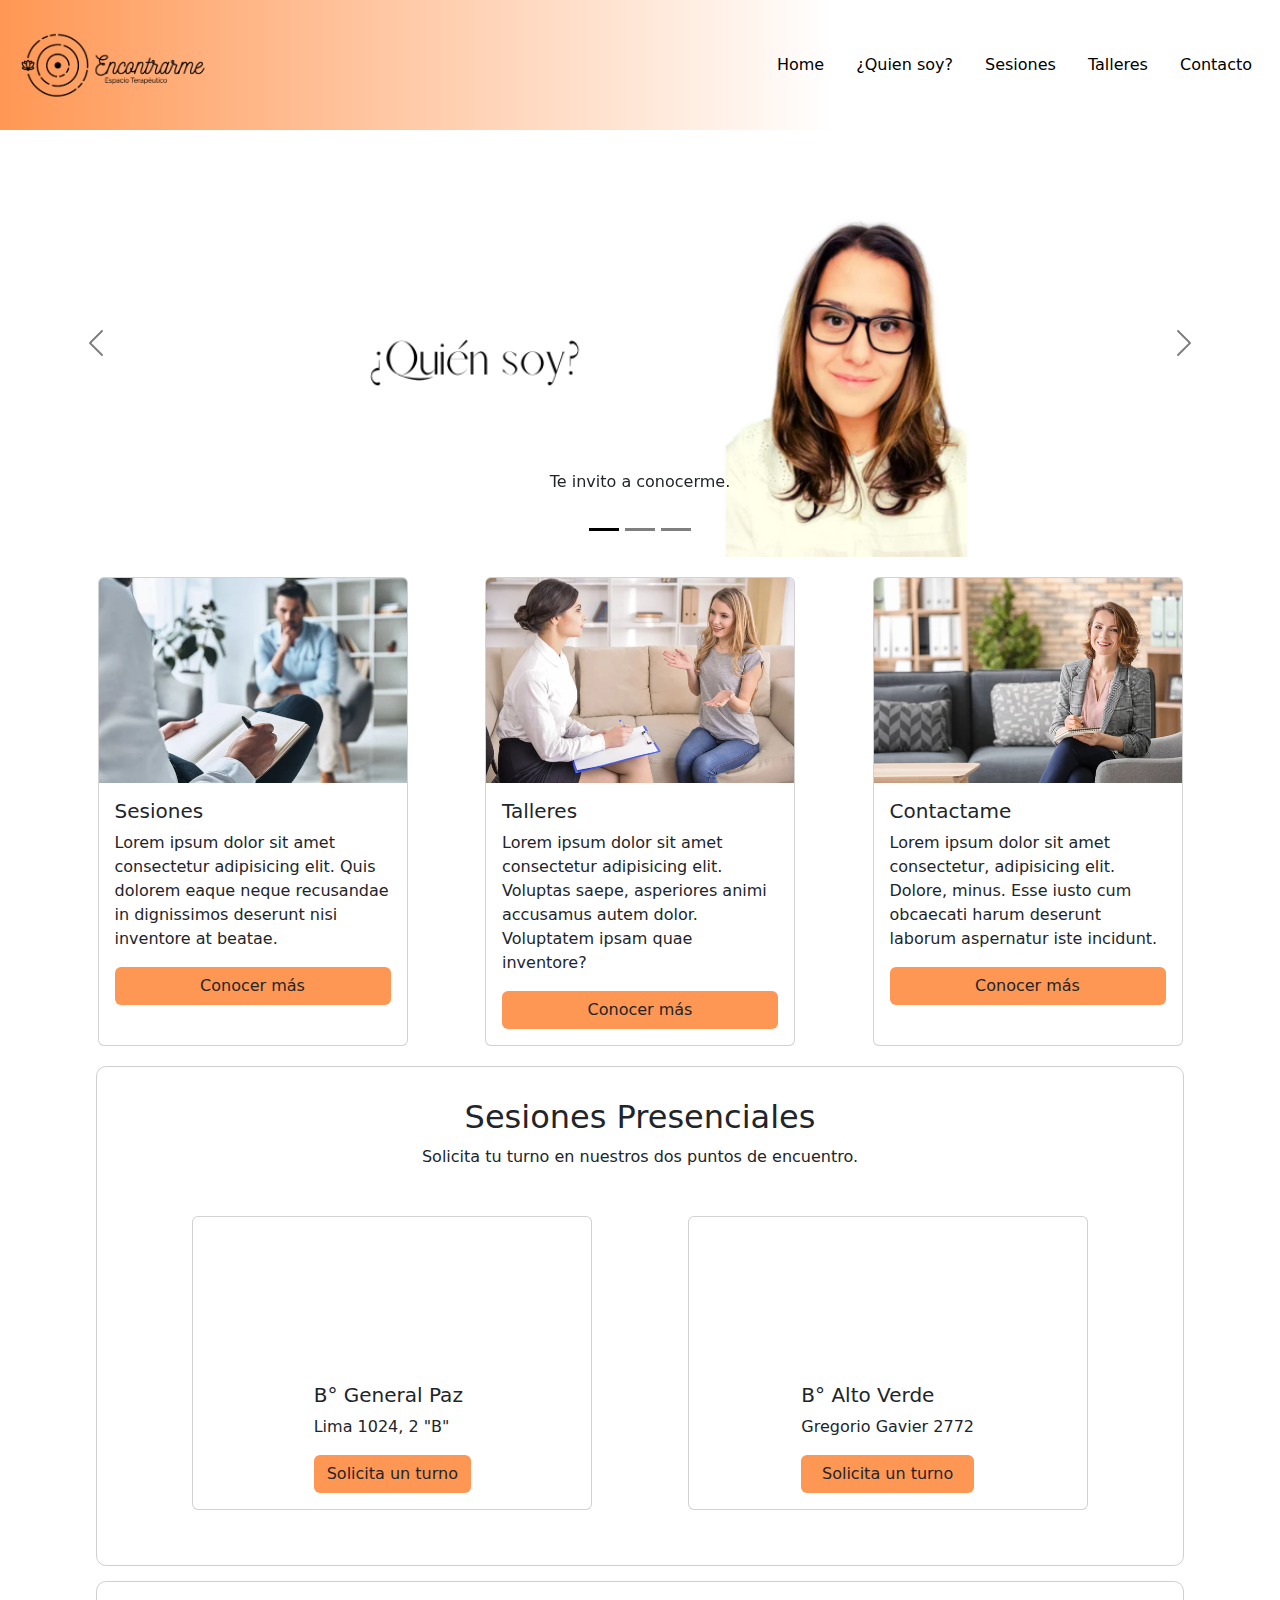
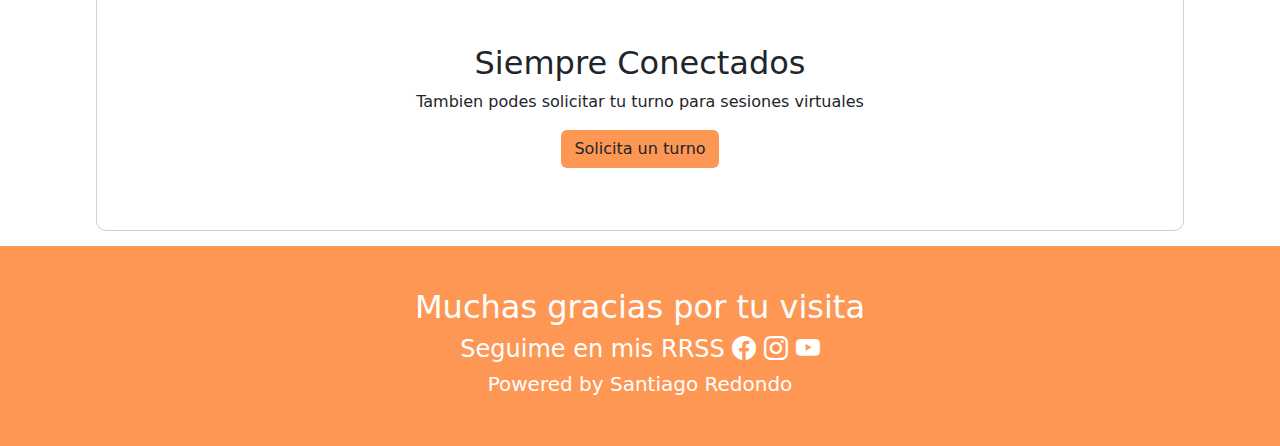
<file: index.html>
<!DOCTYPE html>
<html lang="es">
<head>
    <meta charset="UTF-8">
    <meta http-equiv="X-UA-Compatible" content="IE=edge">
    <meta name="viewport" content="width=device-width, initial-scale=1.0">
    <link rel="stylesheet" href="./css/bootstrap.min.css">
    <link rel="stylesheet" href="https://cdn.jsdelivr.net/npm/bootstrap-icons@1.8.3/font/bootstrap-icons.css">
    <link rel="stylesheet" href="./css/styles.css">
    <title>Proyecto Encontrarme - Santiago Redondo</title>
</head>
<body>
    <header class="row">
        <nav class="container-fluid navegador"><img class="logo" src="./images/logo-encontrarme.png" alt="logo encontrarme">
        <ul class="nav justify-content-end">
            <li class="nav-item">
              <a class="nav-link" aria-current="page" href="./index.html">Home</a>
            </li>
            <li class="nav-item">
              <a class="nav-link" href="./pages/quiensoy.html">¿Quien soy?</a>
            </li>
            <li class="nav-item">
              <a class="nav-link" href="./pages/sesiones.html">Sesiones</a>
            </li>
            <li class="nav-item">
                <a class="nav-link" href="./pages/talleres.html">Talleres</a>
              </li>
            <li class="nav-item">
                <a class="nav-link" href="./pages/contacto.html">Contacto</a>
            </li>
          </ul>
        </nav>
    </header>   

    <div id="carouselExampleDark" class="carousel carousel-dark slide" data-bs-ride="carousel">
        <div class="carousel-indicators">
          <button type="button" data-bs-target="#carouselExampleDark" data-bs-slide-to="0" class="active" aria-current="true" aria-label="Slide 1"></button>
          <button type="button" data-bs-target="#carouselExampleDark" data-bs-slide-to="1" aria-label="Slide 2"></button>
          <button type="button" data-bs-target="#carouselExampleDark" data-bs-slide-to="2" aria-label="Slide 3"></button>
        </div>
        <div class="carousel-inner">
          <div class="carousel-item active" data-bs-interval="10000">
            <img src="./images/1.png" class="d-block w-100" alt="Iara Musri">
            <div class="carousel-caption d-none d-md-block">
              <p class="links"><a href="./pages/quiensoy.html" class="btn">Te invito a conocerme.</a></p>
            </div>
          </div>
          <div class="carousel-item" data-bs-interval="2000">
            <a href="..."></a><img src="./images/3.png" class="d-block w-100" alt="sesiones">
            <div class="carousel-caption d-none d-md-block">
                <p class="links"><a href="./pages/sesiones.html" class="btn">Como trabajamos juntos.</a></p>
            </div>
          </div>
          <div class="carousel-item">
            <img src="./images/2.png" class="d-block w-100" alt="Talleres">
            <div class="carousel-caption d-none d-md-block">
                <p class="links"><a href="./pages/talleres.html" class="btn">Como nos formamos.</a></p>
            </div>
          </div>
        </div>
        <button class="carousel-control-prev" type="button" data-bs-target="#carouselExampleDark" data-bs-slide="prev">
          <span class="carousel-control-prev-icon" aria-hidden="true"></span>
          <span class="visually-hidden">Previous</span>
        </button>
        <button class="carousel-control-next" type="button" data-bs-target="#carouselExampleDark" data-bs-slide="next">
          <span class="carousel-control-next-icon" aria-hidden="true"></span>
          <span class="visually-hidden">Next</span>
        </button>
      </div>

      <section class="cards">
        <div class="card" style="width: 25%">
            <img src="./images/sesiones.jpg" class="card-img-top" alt="...">
            <div class="card-body">
                <h5 class="card-title">Sesiones</h5>
                <p class="card-text">Lorem ipsum dolor sit amet consectetur adipisicing elit. Quis dolorem eaque neque recusandae in dignissimos deserunt nisi inventore at beatae.</p>
                <a href="./pages/sesiones.html" class="btn boton">Conocer más</a>
            </div>
          </div>
          <div class="card" style="width: 25%">
            <img src="./images/talleres.jpg" class="card-img-top" alt="...">
            <div class="card-body">
                <h5 class="card-title">Talleres</h5>
              <p class="card-text">Lorem ipsum dolor sit amet consectetur adipisicing elit. Voluptas saepe, asperiores animi accusamus autem dolor. Voluptatem ipsam quae inventore?</p>
              <a href="./pages/talleres.html" class="btn boton">Conocer más</a>
            </div>
          </div>  <div class="card" style="width: 25%">
            <img src="./images/quiensoy.jpg" class="card-img-top" alt="...">
            <div class="card-body">
                <h5 class="card-title">Contactame</h5>
                <p class="card-text">Lorem ipsum dolor sit amet consectetur, adipisicing elit. Dolore, minus. Esse iusto cum obcaecati harum deserunt laborum aspernatur iste incidunt.</p>
                <a href="./pages/contacto.html" class="btn boton">Conocer más</a>
            </div>
          </div>
      </section>

      <section class="turnos">
            <div class="consultoriotitle">
                <h2>Sesiones Presenciales</h2>
                <p>Solicita tu turno en nuestros dos puntos de encuentro.</p>
            </div>

            <section class="maps">
            <div class="card maps-card" style="width: 25rem;">
                <iframe src="https://www.google.com/maps/embed?pb=!1m18!1m12!1m3!1d3405.01628485568!2d-64.17178868530635!3d-31.413677403263318!2m3!1f0!2f0!3f0!3m2!1i1024!2i768!4f13.1!3m3!1m2!1s0x9432a2a193fde29f%3A0x112f324b1429bca7!2sLima%201024%2C%20X5000FQL%20C%C3%B3rdoba!5e0!3m2!1ses!2sar!4v1656340974816!5m2!1ses!2sar" width="100%" height="100%" style="border: 0;" allowfullscreen="" loading="lazy" referrerpolicy="no-referrer-when-downgrade"></iframe>
                <div class="card-body">
                <h5 class="card-title">B° General Paz</h5>
                <p class="card-text">Lima 1024, 2 "B"</p>
                <a href="./pages/contacto.html" class="btn boton">Solicita un turno</a>
                </div>
            </div>

            <div class="card maps-card" style="width: 25rem;">
                <iframe src="https://www.google.com/maps/embed?pb=!1m18!1m12!1m3!1d3406.8410862675646!2d-64.23016048530809!3d-31.363364200826528!2m3!1f0!2f0!3f0!3m2!1i1024!2i768!4f13.1!3m3!1m2!1s0x9432993a2841a26d%3A0xd784019af2f50ef!2sGregorio%20Y.%20Gavier%202772%2C%20X5009LDT%20C%C3%B3rdoba!5e0!3m2!1ses!2sar!4v1656341760757!5m2!1ses!2sar" width="100%" height="100%" style="border:0;" allowfullscreen="" loading="lazy" referrerpolicy="no-referrer-when-downgrade"></iframe><div class="card-body">
                <h5 class="card-title">B° Alto Verde</h5>
                <p class="card-text">Gregorio Gavier 2772</p>
                <a href="./pages/contacto.html" class="btn boton">Solicita un turno</a>
                </div>
            </section>
        </section>

        <section class="virtual">
            <div class="virtual-card">
                <h2>Siempre Conectados</h2>
                <p>Tambien podes solicitar tu turno para sesiones virtuales</p>
                <a href="./pages/contacto.html" class="btn boton">Solicita un turno</a>
            </div>
        </section>

        <footer>
            <h2>Muchas gracias por tu visita</h2>
            <h4 class="rrss"> Seguime en mis RRSS
                <a href="https://www.facebook.com/"><i class="bi bi-facebook"></i></a>
                <a href="https://www.instagram.com/"><i class="bi bi-instagram"></i></a>
                <a href="https://www.youtube.com/"><i class="bi bi-youtube"></i></a> 
            </h4>
            <h5>Powered by Santiago Redondo</h5>
         </footer>
         
<script src="./js/bootstrap.js"></script>
</body>
</html>
</file>
<file: css/styles.css>
.navegador{
display: flex;
justify-content: space-between;
align-items: center;
width: 100vw;
height: 130px;
background: rgb(255,151,84);
background: linear-gradient(90deg, rgba(255,151,84,1) 0%, rgba(255,255,255,1) 65%);
font-size: 1rem;

}

.logo{
    height: 75px;
    transition: 0.5s;

}
 .logo:hover{
    transform: scale(1.1);
 }

.nav-link{
color: black
}

.cards{
    display: flex;
    flex-direction: row;
    justify-content: space-evenly;
    padding: 20px;
}

.boton{
    background: rgb(255,151,84);
    display: flex;
    justify-content: center;
    align-items: baseline;
    
    font-weight: 100;
}

.turnos{
    margin: auto;
    width: 85%;
    height: 500px;
    border: 1px solid rgba(128, 128, 128, 0.37);
    border-radius: 10px;
}

.consultoriotitle{
    display: flex;
    flex-direction: column;
    justify-content: center;
    align-items: center;
    height: 30%;
}

.card{
    transition: 0.5s;
}
 .card:hover{
    transform: scale(1.05);
 }

.maps{
    display: flex;
    flex-direction: row;
    justify-content: space-evenly;
    
}

.maps-card{
    display: flex;
    flex-direction: column;
    justify-content: center;
    align-items: center;
}

.virtual{
    margin: auto;
    width: 85%;
    height: 250px;
    border: 1px solid rgba(128, 128, 128, 0.37);
    border-radius: 10px;
    margin-top: 15px; 
    transition: 0.5s;
}

.virtual-card{
    width: 100%;
    height: 100%;
    display: flex;
    flex-direction: column;
    justify-content: center;
    align-items: center;
    transition: 0.5s;
}

 .virtual-card:hover{
    transform: scale(1.1);  
}

.rrss a{
    color: white;
}

.titulo-sesiones{
    display: flex;
    justify-content: center;
    padding: 30px;
}

.articulos{
    display: flex;
    flex-direction: column;
    justify-content: center;
    align-items: stretch;
}

.quiensoy{
    display: grid;
    grid-template-columns: repeat(2, 1fr);
    grid-template-rows: repeat(2, 1fr);
    margin: auto;
    width: 90%;
    height: 420px;
    padding: 20px;
    border: 1px solid rgba(128, 128, 128, 0.37);
    border-radius: 10px;
    margin-bottom: 20px;
    transition: 0.5s;
}

.quiensoy:hover{
    transform: scale(1.05);
}

.quiensoy-text{
    display: flex;
    flex-direction: column;
    justify-content: center;
    align-items: center;
    text-align: justify;
    padding: 20px;

}

.imagen-quiensoy{

    width: 100%;
    height: 100%;
    object-fit: cover;
}

.talleres{
    display: flex;
    flex-direction: column;
    align-items: center;
    margin:20px;
    border: 1px solid rgba(128, 128, 128, 0.39);
    border-radius: 5px;

}

.talleres-texto{
    display: flex;
    flex-direction: column;
    justify-content: center;
    align-items: center;
    padding: 20px;

}

.imagenes-talleres{
    display: grid;
    grid-template-columns: repeat(2, 1fr);
    grid-template-rows: repeat(3, 1fr);
    align-items: center;
    object-fit: cover;
    width: 90%;
    height: auto;
    gap: 20px;
    transition: 0.2s;
    padding: 20px;
    
}

.taller1{
    transition: 0.5s;
    background-repeat: no-repeat;
    background-position: 5%;
    border-radius: 2%;
    background-size: 100% auto;
}

.taller1:hover{
    transform: scale(1.02);
}

.taller2{
    transition: 0.5s;
    background-repeat: no-repeat;
    background-position: 5%;
    border-radius: 2%;
    background-size: 100% auto;
}

.taller2:hover{
    transform: scale(1.02);
}

.taller3{
    transition: 0.5s;
    background-repeat: no-repeat;
    background-position: 5%;
    border-radius: 2%;
    background-size: 100% auto;
}

.taller3:hover{
    transform: scale(1.02);
}
.taller4{
    transition: 0.5s;
    background-repeat: no-repeat;
    background-position: 5%;
    border-radius: 2%;
    background-size: 100% auto;
}

.taller4:hover{
    transform: scale(1.02);
}
.taller5{
    transition: 0.5s;
    background-repeat: no-repeat;
    background-position: 5%;
    border-radius: 2%;
    background-size: 100% auto;
}

.taller5:hover{
    transform: scale(1.02);
}
.taller6{
    transition: 0.5s;
    background-repeat: no-repeat;
    background-position: 5%;
    border-radius: 2%;
    background-size: 100% auto;
}

.taller6:hover{
    transform: scale(1.02);
}

.contacto{
    height: auto;
    display: flex;
    flex-direction: column;
    align-items: center;
    border: 1px solid rgba(128, 128, 128, 0.39);
    border-radius: 5px;
}

.titulo-contacto{

    display: flex;
    justify-content: center;
    padding: 20px;
}

.menu-contacto{

    display: flex;
    flex-direction: column;
    align-items: center;
    gap: 10px;
}

.botones-contacto{
    display: flex;
    flex-direction: row;
    justify-content: space-evenly;
    width: 100%;
    padding: 10px;
}

footer{
    background: rgb(255,151,84);
    color: white;
    display: flex;
    flex-direction: column;
    justify-content: center;
    align-items: center;
    margin: auto;
    width: 100%;
    height: 200px;
    margin-top: 15px;
}
</file>
